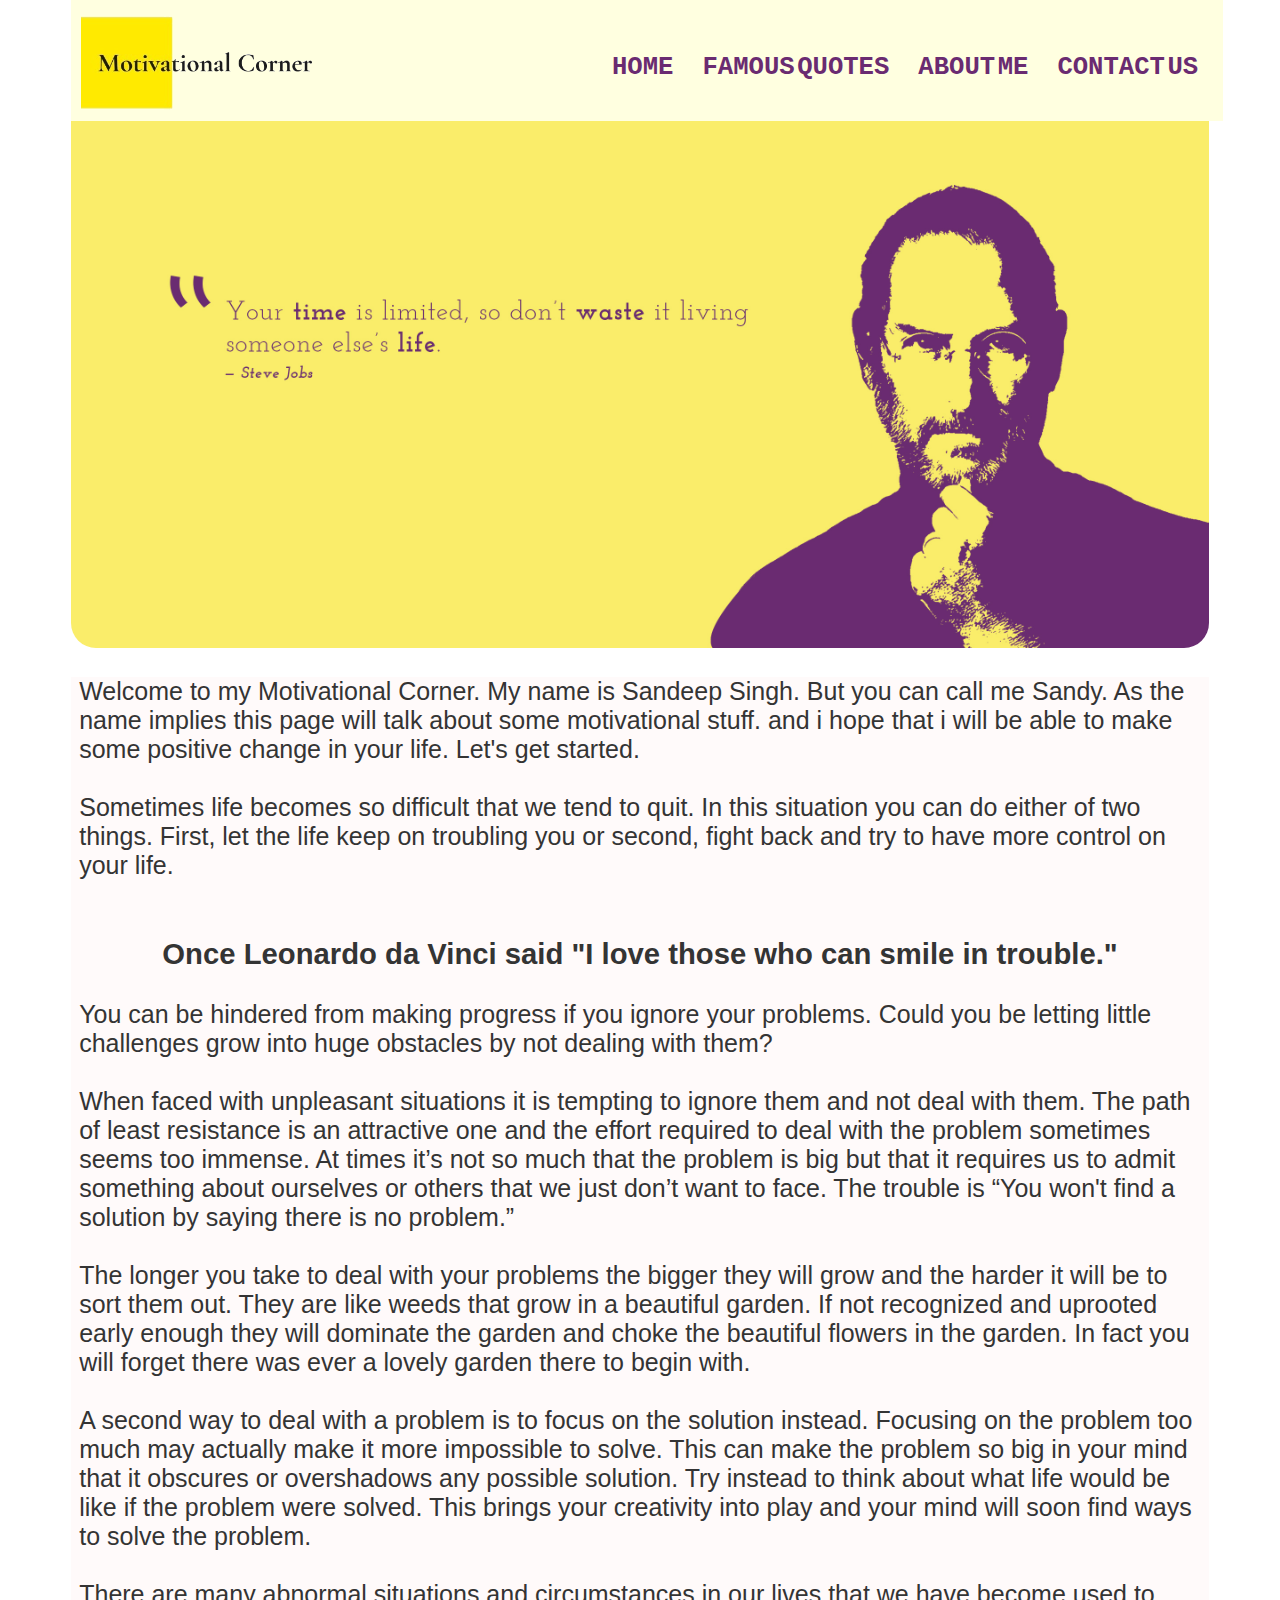
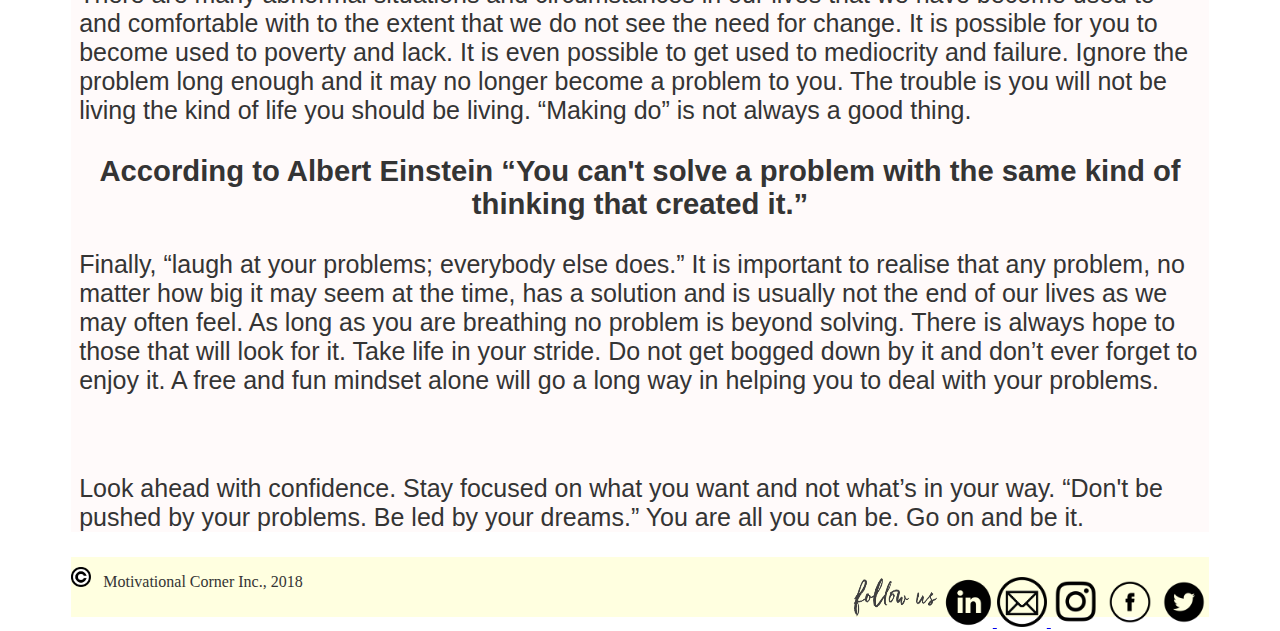
<file: Index.html>
﻿<!DOCTYPE html>
<html>
    <head>
        <meta charset="utf-8" />
        <meta name="viewport" content="width=device-width, initial-scale= 1.0" />
        <title>Motivational Corner by Sandeep Singh</title>
        <link href="Style.css" rel="stylesheet" />
    </head>
    <body>
    <div id="wrap">
            <nav>
                <a href="Index.html">
                    <img src="Images/logo.png" alt="Company Logo" />
                </a>
                <ul>
                    <li> <a href="Index.html">Home</a></li>
                    <li><a href="Famous Quotes.html">Famous Quotes</a></li>
                    <li><a href="About Me.html">About Me</a></li>
                    <li><a href="Contact Me.html">Contact Us</a></li>
                </ul>
            </nav>
            <img src="Images/Main Quote.jpg" alt="Quote Pic" id="mypic" />
        <main>
            
            <p>
                Welcome to my Motivational Corner. My name is Sandeep Singh. But you can call me Sandy. As the name implies this page will talk about some motivational stuff. and i hope that i will be able to make some positive change in your life. Let's get started. <br /> <br /> Sometimes life becomes so difficult that we tend to quit. In this  situation you can do either of two things. First, let the life keep on troubling you or second, fight back and try to have more control on your life. <br /> <br />
            </p>

            <h3 style="text-align:center">Once Leonardo da Vinci said "I love those who can smile in trouble."</h3>

            <p>
                You can be hindered from making progress if you ignore your problems. Could you be letting little challenges grow into huge obstacles by not dealing with them?<br /><br />                                                                                                                When faced with unpleasant situations it is tempting to ignore them and not deal with them. The path of least resistance is an attractive one and the effort required to deal with the problem sometimes seems too immense. At times it’s not so much that the problem is big but that it requires us to admit something about ourselves or others that we just don’t want to face. The trouble is “You won't find a solution by saying there is no problem.” <br /><br />The longer you take to deal with your problems the bigger they will grow and the harder it will be to sort them out. They are like weeds that grow in a beautiful garden. If not recognized and uprooted early enough they will dominate the garden and choke the beautiful flowers in the garden. In fact you will forget there was ever a lovely garden there to begin with.<br /><br />
                A second way to deal with a problem is to focus on the solution instead. Focusing on the problem too much may actually make it more impossible to solve. This can make the problem so big in your mind that it obscures or overshadows any possible solution. Try instead to think about what life would be like if the problem were solved. This brings your creativity into play and your mind will soon find ways to solve the problem.<br /><br /> There are many abnormal situations and circumstances in our lives that we have become used to and comfortable with to the extent that we do not see the need for change. It is possible for you to become used to poverty and lack. It is even possible to get used to mediocrity and failure. Ignore the problem long enough and it may no longer become a problem to you. The trouble is you will not be living the kind of life you should be living. “Making do” is not always a good thing.
            </p>

            <h3 style="text-align:center">According to Albert Einstein “You can't solve a problem with the same kind of thinking that created it.” </h3>

            <p>Finally, “laugh at your problems; everybody else does.” It is important to realise that any problem, no matter how big it may seem at the time, has a solution and is usually not the end of our lives as we may often feel. As long as you are breathing no problem is beyond solving. There is always hope to those that will look for it. Take life in your stride. Do not get bogged down by it and don’t ever forget to enjoy it. A free and fun mindset alone will go a long way in helping you to deal with your problems.</p><br />
            <p>
                Look ahead with confidence. Stay focused on what you want and not what’s in your way. “Don't be pushed by your problems. Be led by your dreams.” You are all you can be. Go on and be it.
            </p>
        </main>

        <footer>

            <img src="Images/Copyright.png" width="20" height="20" style="display:inline" />

            <p style="display:inline">Motivational Corner Inc., 2018 </p>

            <div id="socials">

                <img src="Images/follow.png" alt="follow us icon" height="60" width="90" />

                <a href="https://www.linkedin.com/in/ssingh1805" target="_blank">
                    <img src="Images/Linkedin.png" alt="Linkedin Logo" height="50" width="50" />
                </a>

                <a href="mailto:s_singh75492@fanshaweonline.ca">
                    <img src="Images/Email.png" alt="Email Logo" height="50" width="50" />
                </a>

                <a href="https://www.instagram.com/s_singh1805/?hl=en" target="_blank"><img src="Images/Instagram.png" alt="Instagram logo" width="50" height="50" style="display:inline" /></a>

                <a href="https://www.facebook.com/ssingh1805" target="_blank"><img src="Images/Facebook.png" alt="Facebook Logo" width="50" height="50" style="display:inline" /></a>

                <a href="https://twitter.com/s_singh1805" target="_blank"><img src="Images/Twitter.png" alt="Twitter Logo" width="50" height="50" style="display:inline" /></a>
            </div>
        </footer>
    </div>
    </body>
</html>
</file>
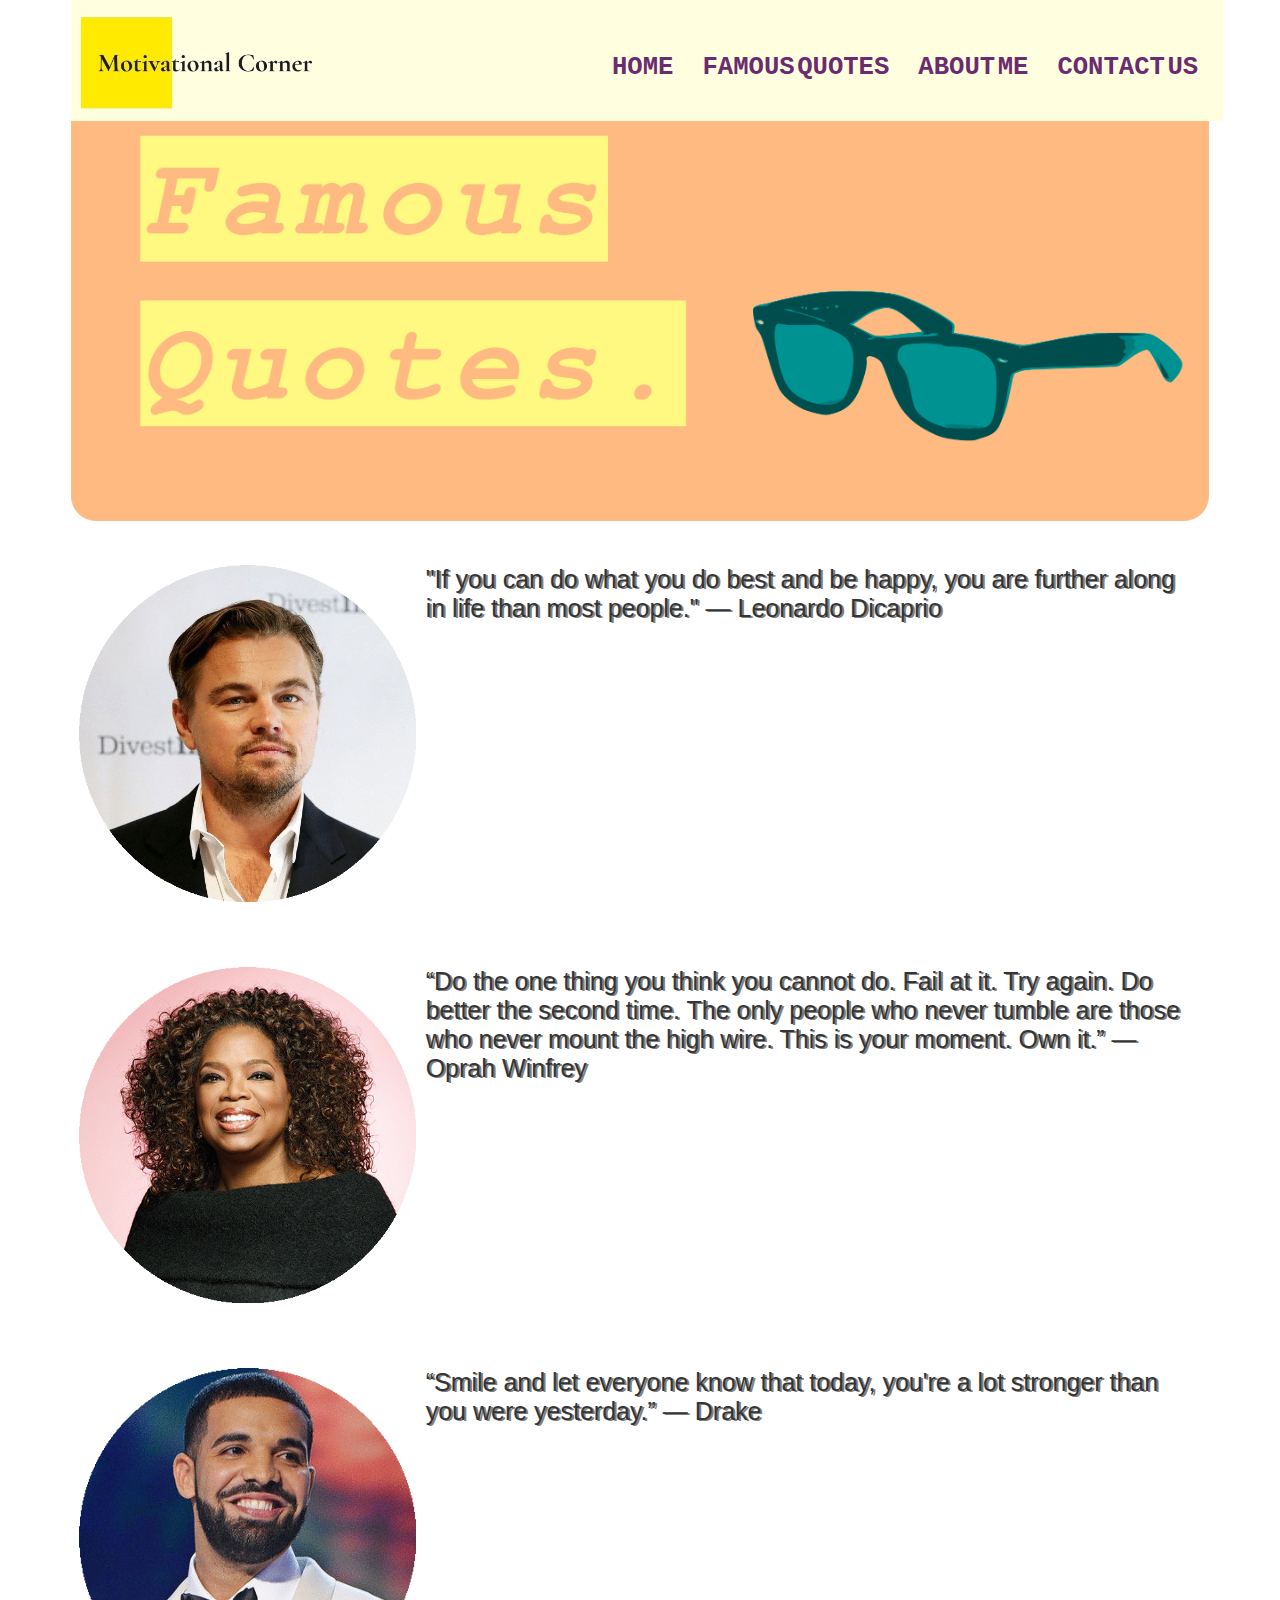
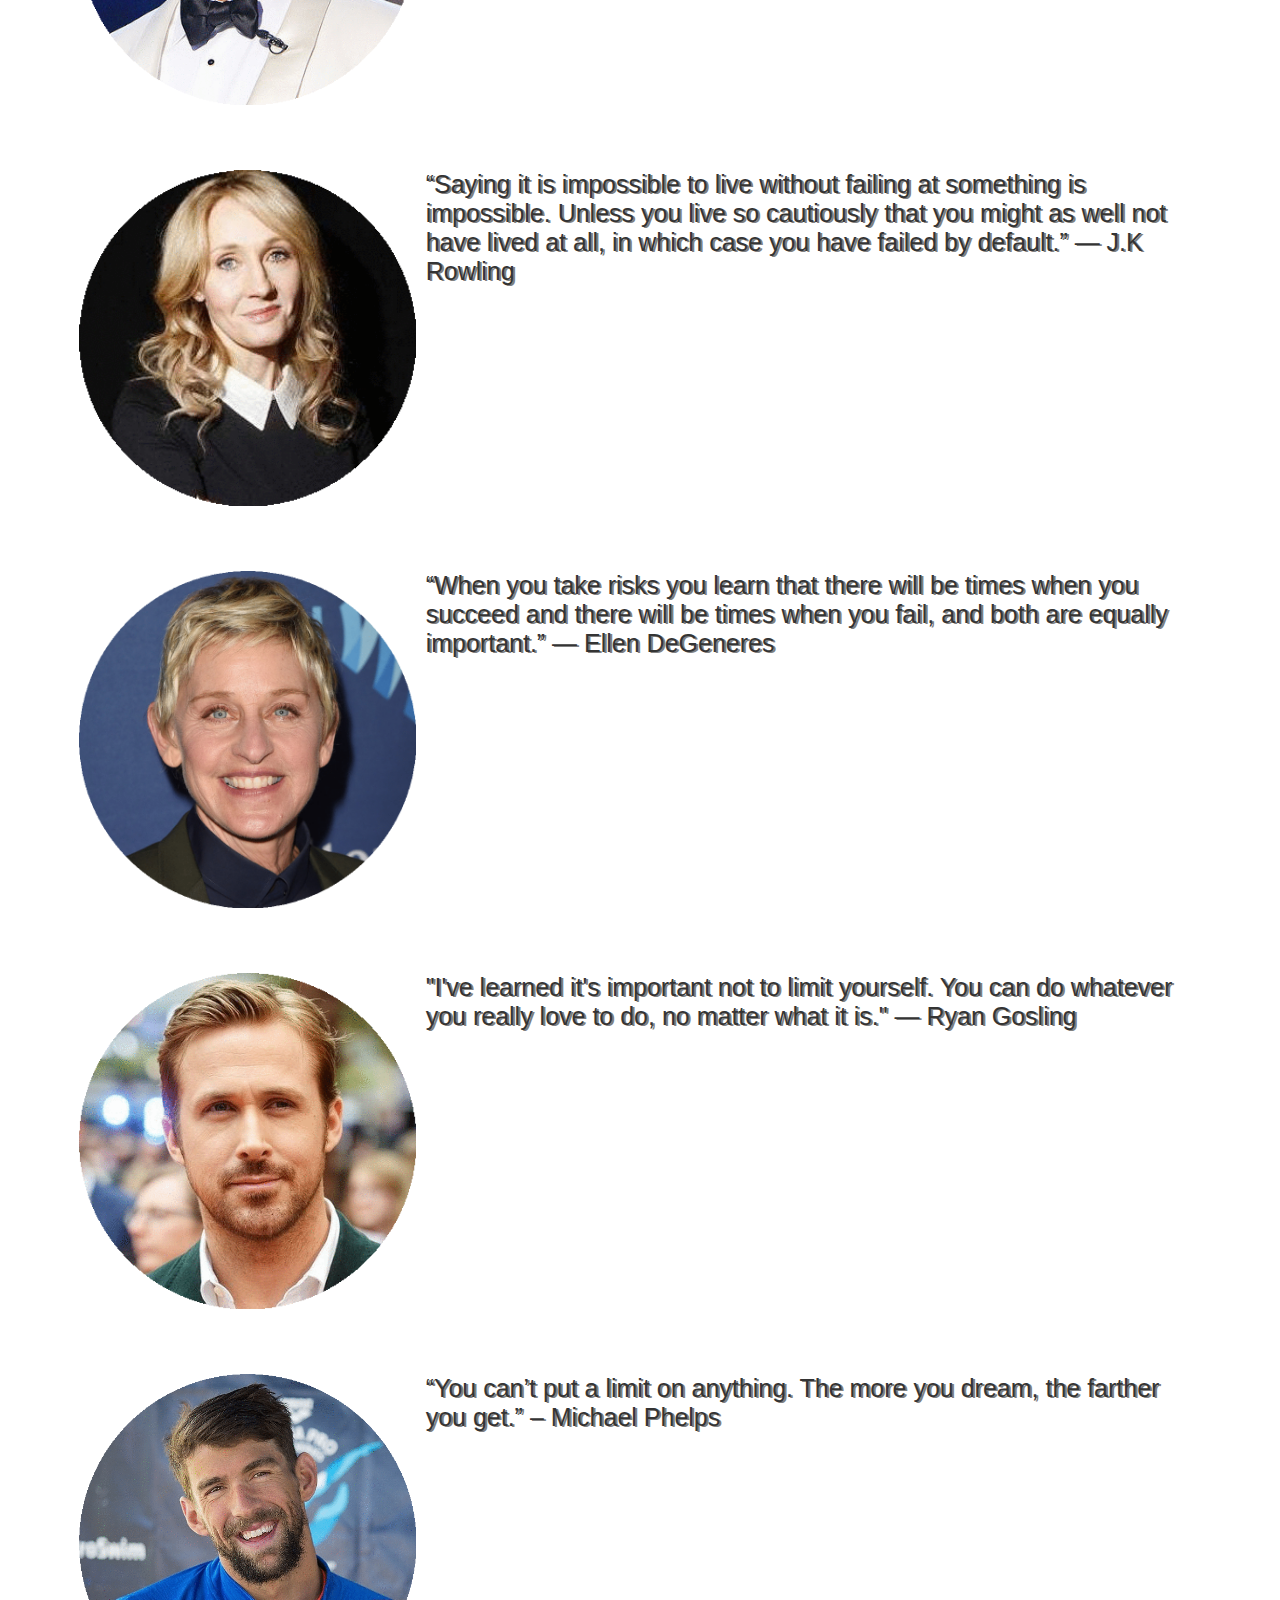
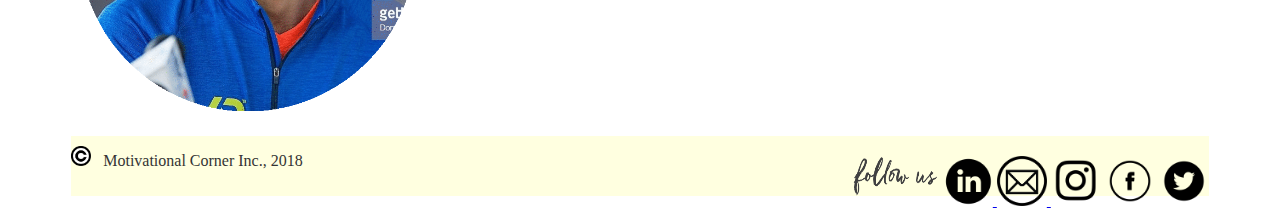
<file: Famous Quotes.html>
﻿<!DOCTYPE html>
<html>
<head>
    <meta charset="utf-8" />
    <link href="Style.css" rel="stylesheet" />
    <title>Motivatonal Corner: Famous Quotes</title>
</head>

<body>
    <div id="wrap">
        <nav>
            <a href="Index.html">
                <img src="Images/logo.png" alt="Company Logo" />
            </a>

            <ul>
                <li> <a href="Index.html">Home</a></li>
                <li><a href="Famous Quotes.html">Famous Quotes</a></li>
                <li><a href="About Me.html">About Me</a></li>
                <li><a href="Contact Me.html">Contact Us</a></li>
            </ul>
        </nav>

        <img src="Images/FamousQuotesBanner.jpg" alt="FamousQuotesBanner" id="mypic" />
        
        <main class="celebPics">


            <p>
                <img src="Images/Leonardo.gif" alt="Picture of Leonardo Dicaprio" />
                "If you can do what you do best and be happy, you are further along in life than most people." — Leonardo Dicaprio
            </p>

            <p>
                <img src="Images/Oprah.gif" alt="Picture of Oprah Winfrey" />
                “Do the one thing you think you cannot do. Fail at it. Try again. Do better the second time. The only people who never tumble are those who never mount the high wire. This is your moment. Own it.” — Oprah Winfrey
            </p>

            <p>
                <img src="Images/Drake.gif" alt="Picture of Drake" />
                “Smile and let everyone know that today, you're a lot stronger than you were yesterday.” — Drake
            </p>

            <p>
                <img src="Images/JK.Rowling.gif" alt="Picture of J.k Rowling" />
                “Saying it is impossible to live without failing at something is impossible. Unless you live so cautiously that you might as well not have lived at all, in which case you have failed by default.” — J.K Rowling
            </p>

            <p>
                <img src="Images/Ellen.gif" alt="Picture of Ellen DeGeneres" />
                “When you take risks you learn that there will be times when you succeed and there will be times when you fail, and both are equally important.” — Ellen DeGeneres
            </p>

            <p>
                <img src="Images/Ryan.gif" alt="Picture of Ryan Gosling"/>
                "I've learned it's important not to limit yourself. You can do whatever you really love to do, no matter what it is." — Ryan Gosling
            </p>

            <p>
                <img src="Images/Michael.gif" alt="Picture of Michael Phelps" />
                “You can’t put a limit on anything. The more you dream, the farther you get.” – Michael Phelps
            </p>


        </main>

        <footer>

            <img src="Images/Copyright.png" alt="Copyright image" width="20" height="20" style="display:inline" />

            <p style="display:inline">Motivational Corner Inc., 2018 </p>

            <div id="socials">

                <img src="Images/follow.png" alt="follow us icon" height="60" width="90" />

                <a href="https://www.linkedin.com/in/ssingh1805" target="_blank">
                    <img src="Images/Linkedin.png" alt="Linkedin Logo" height="50" width="50" />
                </a>

                <a href="mailto:s_singh75492@fanshaweonline.ca">
                    <img src="Images/Email.png" alt="Email Logo" height="50" width="50" />
                </a>

                <a href="https://www.instagram.com/s_singh1805/?hl=en" target="_blank"><img src="Images/Instagram.png" alt="Instagram logo" width="50" height="50" style="display:inline" /></a>

                <a href="https://www.facebook.com/ssingh1805" target="_blank"><img src="Images/Facebook.png" alt="Facebook Logo" width="50" height="50" style="display:inline" /></a>

                <a href="https://twitter.com/s_singh1805" target="_blank"><img src="Images/Twitter.png" alt="Twitter Logo" width="50" height="50" style="display:inline" /></a>
            </div>
        </footer>
    </div>
</body>
</html>
</file>
<file: Style.css>
﻿nav, main, footer {display:block;} /* for older browsers to render new elements properly */

/************NAVIGATION STYLES***************/
nav {
    position: fixed;
    background-color: #FFFFE0;
    width: 90%;
    margin-top: -10px;
}

nav img {
    margin-left: 10px;
    margin-top: 10px;
    width: 18vw;
}

nav ul {
    margin-top: 40px;
    float: right;
    list-style: none;
    padding: 15px 0;
}

nav li {
    display: inline;
    padding-right: 25px;
}

nav a {
        color: #6A2B71;
        font: 2vw Courier, Arial, sans-serif;
        text-decoration: none;
        text-transform: uppercase;
        text-align: center;
        font-weight: bold;
        word-spacing: -1vw;
    }

a:hover {
    color: #FFEA00;
  
}

/*****************TITLE PIC STYLES**************/
#mypic {
    width:100%;
    height: auto;
    border-radius: 25px;
}

/********CENTERED LAYOUT STYLES******************/
#wrap {
    width: 90%;
    margin: 0 auto; /* automatically centers it left to right */
    
}

/**********SOCIAL MEDIA LINKS**************/
#socials {
    float: right;
   
}


/*******CELEBRITY PICS IN FAMOUS QUOTES PAGE*******/
.celebPics img{
    position: static;
    width: 30%;
    height: auto;
    float: left;
    margin-right: 10px;
}

.celebPics p {
    float: right;
    text-shadow:2px 1px grey;
    margin-top: 40px;
   
}

/***********MAIN CONTENT AREA STYLES**************************/
main {
    text-align: left;
    font: 25px "Comic Sans MS", Arial, sans-serif;
    background-color: #FFFAFA;
   
}

/*************TEXT STYLES*******************************/
p,h2,h3 {
    margin-left: 8px;
    margin-right: 8px;
    color: #343434;
}

/************FOOTER**********************/
footer img {
    margin-top: 10px;
}

footer p {
    margin-top: 10px;
    
}

footer {
    clear:both;
    background-color: #FFFFE0;
    height: 60px;
    width: 100%;
    position: relative;
}


/************FOR SMALL SCREEN SIZE*************/
@media screen and (max-width: 800px) {
    

    nav {
        position: static;
        width: 100%;
        border-radius: 25px;
    }


    nav img {
       display: block;
        margin: 0 auto;
        width:60%;
        height:auto;
        text-align: center;
    }

    nav a {
            font-size: 5vw;
    }

    nav li {
            display: block;
            padding-right: 0em;
            text-align: center;
    }

    nav ul {
            margin-top: -1px;
            float: none;
            list-style: none;
            padding: 0px;
    }

    p, h2, h3 {
        font-size: 15px;
      
    }

    .celebPics p {
        text-shadow: none;
    }

    main {
        border-radius: 15px;
    }

    footer {
       width: 100%;
       border-radius: 15px;
    }

    #socials {
        display:none;
        
    }

}
</file>
